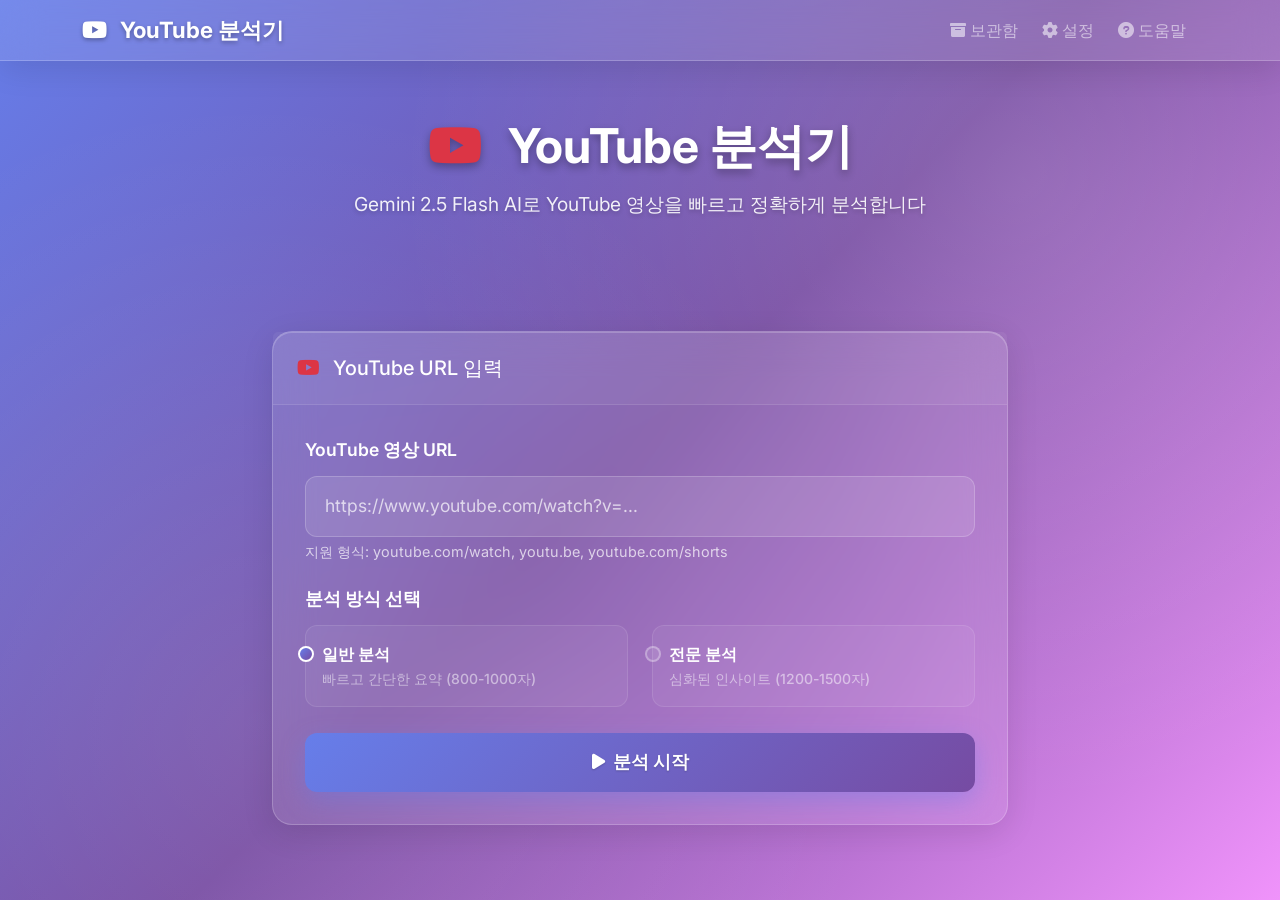
<file: index.html>
<!DOCTYPE html>
<html lang="ko">
<head>
    <meta charset="UTF-8">
    <meta name="viewport" content="width=device-width, initial-scale=1.0">
    <title>YouTube 영상 분석기</title>
    <link href="https://cdn.jsdelivr.net/npm/bootstrap@5.3.0/dist/css/bootstrap.min.css" rel="stylesheet">
    <link rel="stylesheet" href="https://cdnjs.cloudflare.com/ajax/libs/font-awesome/6.0.0/css/all.min.css">
    <link href="https://fonts.googleapis.com/css2?family=Inter:wght@300;400;500;600;700&display=swap" rel="stylesheet">
    <style>
        * {
            font-family: 'Inter', sans-serif;
        }

        body {
            background: linear-gradient(135deg, #667eea 0%, #764ba2 50%, #f093fb 100%);
            min-height: 100vh;
            position: relative;
        }

        body::before {
            content: '';
            position: absolute;
            top: 0;
            left: 0;
            right: 0;
            bottom: 0;
            background: 
                radial-gradient(circle at 20% 80%, rgba(255,255,255,0.1) 0%, transparent 50%),
                radial-gradient(circle at 80% 20%, rgba(255,255,255,0.15) 0%, transparent 50%);
            pointer-events: none;
        }

        .navbar {
            background: rgba(255, 255, 255, 0.1);
            backdrop-filter: blur(20px);
            border-bottom: 1px solid rgba(255, 255, 255, 0.2);
            box-shadow: 0 8px 32px rgba(0, 0, 0, 0.1);
        }

        .navbar-brand {
            font-weight: 700;
            font-size: 1.4rem;
            text-shadow: 0 2px 4px rgba(0, 0, 0, 0.3);
        }

        .nav-link {
            font-weight: 500;
            transition: all 0.3s ease;
            border-radius: 8px;
            margin: 0 4px;
        }

        .nav-link:hover {
            background: rgba(255, 255, 255, 0.2);
            transform: translateY(-2px);
        }

        .main-container {
            position: relative;
            z-index: 1;
        }

        .hero-section {
            text-align: center;
            margin-bottom: 3rem;
            padding: 2rem 0;
        }

        .hero-title {
            font-size: 3rem;
            font-weight: 700;
            color: white;
            text-shadow: 0 4px 8px rgba(0, 0, 0, 0.3);
            margin-bottom: 1rem;
            animation: fadeInUp 0.8s ease;
        }

        .hero-subtitle {
            font-size: 1.2rem;
            color: rgba(255, 255, 255, 0.9);
            text-shadow: 0 2px 4px rgba(0, 0, 0, 0.2);
            margin-bottom: 2rem;
            animation: fadeInUp 0.8s ease 0.2s both;
        }

        .glass-card {
            background: rgba(255, 255, 255, 0.1);
            backdrop-filter: blur(20px);
            border: 1px solid rgba(255, 255, 255, 0.2);
            border-radius: 20px;
            box-shadow: 
                0 8px 32px rgba(0, 0, 0, 0.1),
                inset 0 1px 0 rgba(255, 255, 255, 0.2);
            transition: all 0.3s ease;
            animation: fadeInUp 0.8s ease 0.4s both;
        }

        .glass-card:hover {
            transform: translateY(-5px);
            box-shadow: 
                0 20px 60px rgba(0, 0, 0, 0.15),
                inset 0 1px 0 rgba(255, 255, 255, 0.3);
        }

        .card-header {
            background: rgba(255, 255, 255, 0.05);
            border-bottom: 1px solid rgba(255, 255, 255, 0.1);
            border-radius: 20px 20px 0 0;
            padding: 1.5rem;
        }

        .card-body {
            padding: 2rem;
        }

        .form-control {
            background: rgba(255, 255, 255, 0.1);
            border: 1px solid rgba(255, 255, 255, 0.2);
            border-radius: 12px;
            color: white;
            padding: 1rem 1.2rem;
            font-size: 1.1rem;
            transition: all 0.3s ease;
        }

        .form-control:focus {
            background: rgba(255, 255, 255, 0.15);
            border-color: rgba(255, 255, 255, 0.4);
            box-shadow: 0 0 20px rgba(255, 255, 255, 0.1);
            color: white;
        }

        .form-control::placeholder {
            color: rgba(255, 255, 255, 0.7);
        }

        .form-label {
            color: white;
            font-weight: 600;
            margin-bottom: 0.8rem;
            font-size: 1.1rem;
        }

        .form-text {
            color: rgba(255, 255, 255, 0.7);
            font-size: 0.9rem;
        }

        .form-check-input {
            background: rgba(255, 255, 255, 0.1);
            border: 2px solid rgba(255, 255, 255, 0.3);
        }

        .form-check-input:checked {
            background: linear-gradient(135deg, #667eea, #764ba2);
            border-color: white;
        }

        .form-check-label {
            color: white;
            font-weight: 500;
        }

        .form-check-label strong {
            font-weight: 700;
        }

        .btn-primary {
            background: linear-gradient(135deg, #667eea 0%, #764ba2 100%);
            border: none;
            border-radius: 12px;
            padding: 1rem 2rem;
            font-weight: 600;
            font-size: 1.1rem;
            text-shadow: 0 1px 2px rgba(0, 0, 0, 0.2);
            box-shadow: 0 8px 25px rgba(102, 126, 234, 0.4);
            transition: all 0.3s ease;
        }

        .btn-primary:hover {
            transform: translateY(-2px);
            box-shadow: 0 15px 35px rgba(102, 126, 234, 0.5);
            background: linear-gradient(135deg, #5a67d8 0%, #6b46c1 100%);
        }

        .btn-primary:active {
            transform: translateY(0);
        }

        .loading-spinner {
            display: none;
            animation: fadeIn 0.3s ease;
        }

        .spinner-border {
            width: 4rem;
            height: 4rem;
            border-width: 0.3rem;
            color: rgba(255, 255, 255, 0.8);
        }

        .result-card {
            background: rgba(255, 255, 255, 0.95);
            backdrop-filter: blur(20px);
            border-radius: 20px;
            border: 1px solid rgba(255, 255, 255, 0.3);
            box-shadow: 
                0 20px 60px rgba(0, 0, 0, 0.1),
                inset 0 1px 0 rgba(255, 255, 255, 0.4);
            color: #333;
            animation: slideInUp 0.5s ease;
        }

        .result-card .card-header {
            background: rgba(102, 126, 234, 0.1);
            color: #667eea;
            border-bottom: 1px solid rgba(102, 126, 234, 0.2);
        }

        .analysis-result {
            white-space: pre-wrap;
            line-height: 1.7;
            font-size: 1rem;
            color: #444;
        }

        .btn-outline-secondary {
            border: 2px solid rgba(102, 126, 234, 0.3);
            color: #667eea;
            border-radius: 10px;
            font-weight: 600;
            transition: all 0.3s ease;
        }

        .btn-outline-secondary:hover {
            background: #667eea;
            border-color: #667eea;
            transform: translateY(-2px);
        }

        .alert-danger {
            background: rgba(239, 68, 68, 0.1);
            border: 1px solid rgba(239, 68, 68, 0.3);
            color: white;
            border-radius: 15px;
            backdrop-filter: blur(10px);
        }

        @keyframes fadeInUp {
            from {
                opacity: 0;
                transform: translateY(30px);
            }
            to {
                opacity: 1;
                transform: translateY(0);
            }
        }

        @keyframes fadeIn {
            from { opacity: 0; }
            to { opacity: 1; }
        }

        @keyframes slideInUp {
            from {
                opacity: 0;
                transform: translateY(20px) scale(0.95);
            }
            to {
                opacity: 1;
                transform: translateY(0) scale(1);
            }
        }

        /* 반응형 */
        @media (max-width: 768px) {
            .hero-title {
                font-size: 2rem;
            }
            
            .hero-subtitle {
                font-size: 1rem;
            }
            
            .glass-card {
                margin: 0 1rem;
            }
        }
    </style>
</head>
<body>
    <nav class="navbar navbar-expand-lg navbar-dark">
        <div class="container">
            <a class="navbar-brand" href="/">
                <i class="fab fa-youtube me-2"></i>
                YouTube 분석기
            </a>
            <div class="navbar-nav ms-auto">
                <a class="nav-link" href="/archive">
                    <i class="fas fa-archive me-1"></i>보관함
                </a>
                <a class="nav-link" href="/setup">
                    <i class="fas fa-cog me-1"></i>설정
                </a>
                <a class="nav-link" href="/help">
                    <i class="fas fa-question-circle me-1"></i>도움말
                </a>
            </div>
        </div>
    </nav>

    <div class="container mt-4 main-container">
        <div class="row">
            <div class="col-lg-8 mx-auto">
                <div class="hero-section">
                    <h1 class="hero-title">
                        <i class="fab fa-youtube text-danger me-3"></i>
                        YouTube 분석기
                    </h1>
                    <p class="hero-subtitle">
                        Gemini 2.5 Flash AI로 YouTube 영상을 빠르고 정확하게 분석합니다
                    </p>
                </div>

                <div class="card glass-card">
                    <div class="card-header">
                        <h5 class="mb-0 text-white">
                            <i class="fab fa-youtube text-danger me-2"></i>
                            YouTube URL 입력
                        </h5>
                    </div>
                    <div class="card-body">
                        <form id="analysisForm">
                            <div class="mb-4">
                                <label for="videoUrl" class="form-label">YouTube 영상 URL</label>
                                <input type="url" class="form-control form-control-lg" id="videoUrl" 
                                       placeholder="https://www.youtube.com/watch?v=..." required>
                                <div class="form-text">
                                    지원 형식: youtube.com/watch, youtu.be, youtube.com/shorts
                                </div>
                            </div>

                            <div class="mb-4">
                                <label class="form-label">분석 방식 선택</label>
                                <div class="row g-4">
                                    <div class="col-md-6">
                                        <div class="form-check p-3" style="background: rgba(255,255,255,0.05); border-radius: 12px; border: 1px solid rgba(255,255,255,0.1);">
                                            <input class="form-check-input" type="radio" name="analysisType" 
                                                   id="general" value="general" checked>
                                            <label class="form-check-label" for="general">
                                                <strong>일반 분석</strong><br>
                                                <small class="text-white-50">빠르고 간단한 요약 (800-1000자)</small>
                                            </label>
                                        </div>
                                    </div>
                                    <div class="col-md-6">
                                        <div class="form-check p-3" style="background: rgba(255,255,255,0.05); border-radius: 12px; border: 1px solid rgba(255,255,255,0.1);">
                                            <input class="form-check-input" type="radio" name="analysisType" 
                                                   id="professional" value="professional">
                                            <label class="form-check-label" for="professional">
                                                <strong>전문 분석</strong><br>
                                                <small class="text-white-50">심화된 인사이트 (1200-1500자)</small>
                                            </label>
                                        </div>
                                    </div>
                                </div>
                            </div>

                            <div class="d-grid">
                                <button type="submit" class="btn btn-primary btn-lg" id="analyzeBtn">
                                    <i class="fas fa-play me-2"></i>분석 시작
                                </button>
                            </div>
                        </form>
                    </div>
                </div>

                <!-- 로딩 스피너 -->
                <div class="text-center my-5 loading-spinner" id="loadingSpinner">
                    <div class="spinner-border" role="status">
                        <span class="visually-hidden">Loading...</span>
                    </div>
                    <p class="mt-4 text-white h5">영상을 분석하고 있습니다...</p>
                    <p class="text-white-50">잠시만 기다려주세요</p>
                </div>

                <!-- 결과 표시 영역 -->
                <div id="resultContainer" style="display: none;">
                    <div class="card result-card mt-5">
                        <div class="card-header d-flex justify-content-between align-items-center">
                            <h5 class="mb-0">
                                <i class="fas fa-chart-line me-2"></i>
                                분석 결과
                            </h5>
                            <button class="btn btn-outline-secondary btn-sm" id="copyBtn">
                                <i class="fas fa-copy me-1"></i>복사
                            </button>
                        </div>
                        <div class="card-body">
                            <div id="analysisResult" class="analysis-result"></div>
                        </div>
                    </div>
                </div>

                <!-- 에러 표시 영역 -->
                <div id="errorContainer" style="display: none;">
                    <div class="alert alert-danger mt-5">
                        <h6><i class="fas fa-exclamation-triangle me-2"></i>분석 실패</h6>
                        <p id="errorMessage" class="mb-0"></p>
                    </div>
                </div>
            </div>
        </div>
    </div>

    <script src="https://cdn.jsdelivr.net/npm/bootstrap@5.3.0/dist/js/bootstrap.bundle.min.js"></script>
    <script>
        document.getElementById('analysisForm').addEventListener('submit', async function(e) {
            e.preventDefault();
            
            const videoUrl = document.getElementById('videoUrl').value.trim();
            const analysisType = document.querySelector('input[name="analysisType"]:checked').value;
            
            if (!videoUrl) {
                alert('YouTube URL을 입력해주세요.');
                return;
            }

            // UI 업데이트 - 부드러운 전환
            document.getElementById('loadingSpinner').style.display = 'block';
            document.getElementById('resultContainer').style.display = 'none';
            document.getElementById('errorContainer').style.display = 'none';
            document.getElementById('analyzeBtn').disabled = true;

            try {
                const response = await fetch('/api/analyze', {
                    method: 'POST',
                    headers: {
                        'Content-Type': 'application/json',
                    },
                    body: JSON.stringify({
                        video_url: videoUrl,
                        analysis_type: analysisType
                    })
                });

                const result = await response.json();

                if (result.success) {
                    document.getElementById('analysisResult').textContent = result.summary_content;
                    document.getElementById('resultContainer').style.display = 'block';
                    
                    // 결과창으로 부드럽게 스크롤
                    setTimeout(() => {
                        document.getElementById('resultContainer').scrollIntoView({ 
                            behavior: 'smooth',
                            block: 'center'
                        });
                    }, 100);
                } else {
                    document.getElementById('errorMessage').textContent = result.error;
                    document.getElementById('errorContainer').style.display = 'block';
                }
            } catch (error) {
                document.getElementById('errorMessage').textContent = '분석 중 오류가 발생했습니다.';
                document.getElementById('errorContainer').style.display = 'block';
            } finally {
                document.getElementById('loadingSpinner').style.display = 'none';
                document.getElementById('analyzeBtn').disabled = false;
            }
        });

        // 복사 기능 - 피드백 개선
        document.getElementById('copyBtn').addEventListener('click', function() {
            const result = document.getElementById('analysisResult').textContent;
            navigator.clipboard.writeText(result).then(function() {
                const btn = document.getElementById('copyBtn');
                const originalText = btn.innerHTML;
                
                btn.innerHTML = '<i class="fas fa-check me-1"></i>복사됨!';
                btn.classList.remove('btn-outline-secondary');
                btn.classList.add('btn-success');
                
                setTimeout(function() {
                    btn.innerHTML = originalText;
                    btn.classList.remove('btn-success');
                    btn.classList.add('btn-outline-secondary');
                }, 2500);
            });
        });

        // 페이지 로드 애니메이션
        document.addEventListener('DOMContentLoaded', function() {
            document.body.style.opacity = '0';
            setTimeout(() => {
                document.body.style.transition = 'opacity 0.5s ease';
                document.body.style.opacity = '1';
            }, 50);
        });
    </script>
</body>
</html>
</file>
